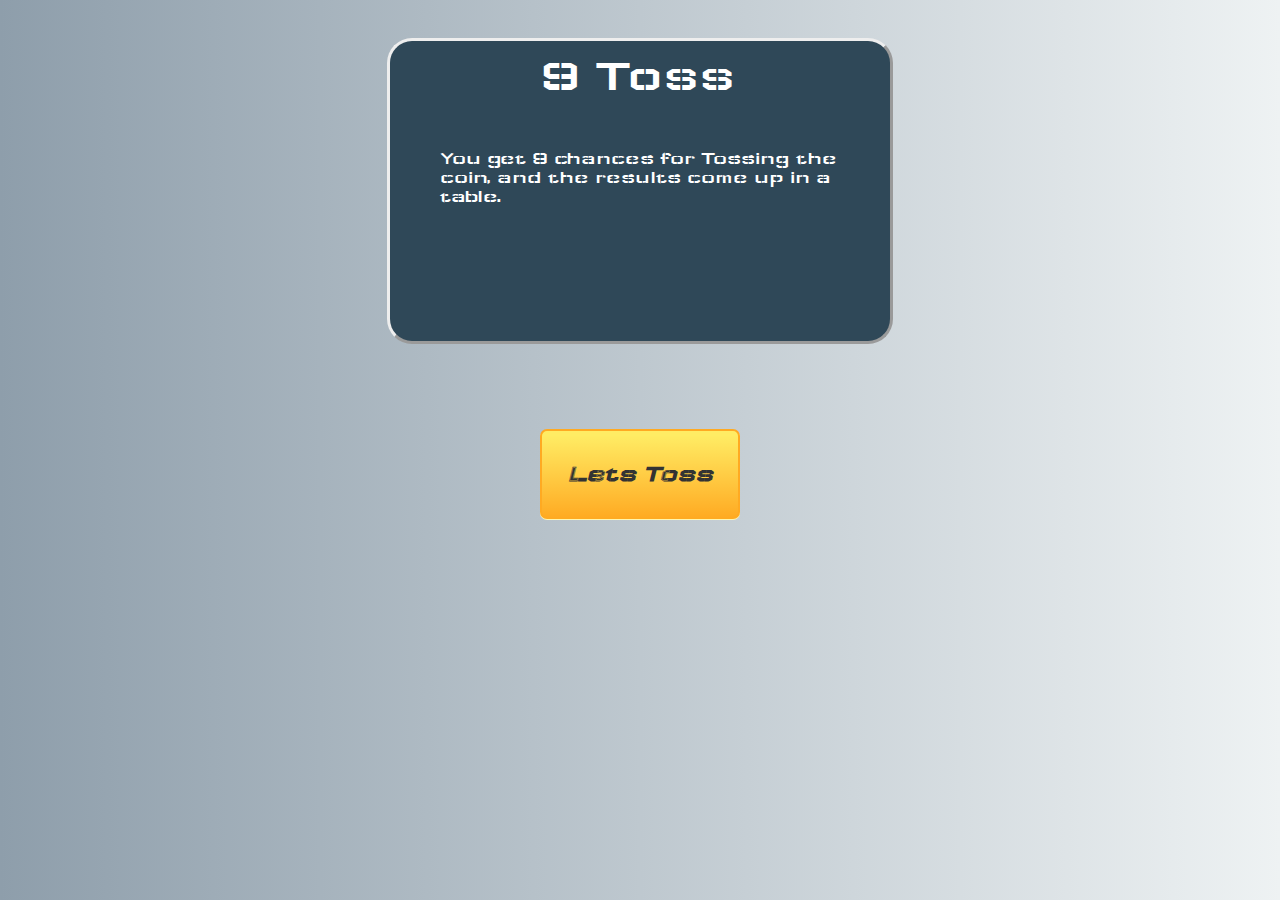
<file: index.html>
<!DOCTYPE html>
<html lang="en" dir="ltr">
  <head>
    <meta charset="utf-8">
    <link rel="preconnect" href="https://fonts.gstatic.com">
<link href="https://fonts.googleapis.com/css2?family=Lobster&display=swap" rel="stylesheet">
<script src="https://ajax.googleapis.com/ajax/libs/jquery/3.5.1/jquery.min.js"></script>
<link rel="preconnect" href="https://fonts.gstatic.com">
<link href="https://fonts.googleapis.com/css2?family=Wallpoet&display=swap" rel="stylesheet">
    <link rel="stylesheet" href="styles.css">
    <title>9 Toss</title>
  </head>
  <body>
      <div class="page1">
        <span id="rul1">9 Toss</span>
        <span id="rule">You get 9 chances for Tossing the coin, and the results come up in a table.</span>
        <button type="button" name="button" id="next"><span>Lets Toss</span></button>

      </div>
<script src="index.js" charset="utf-8"></script>
  </body>
</html>
</file>
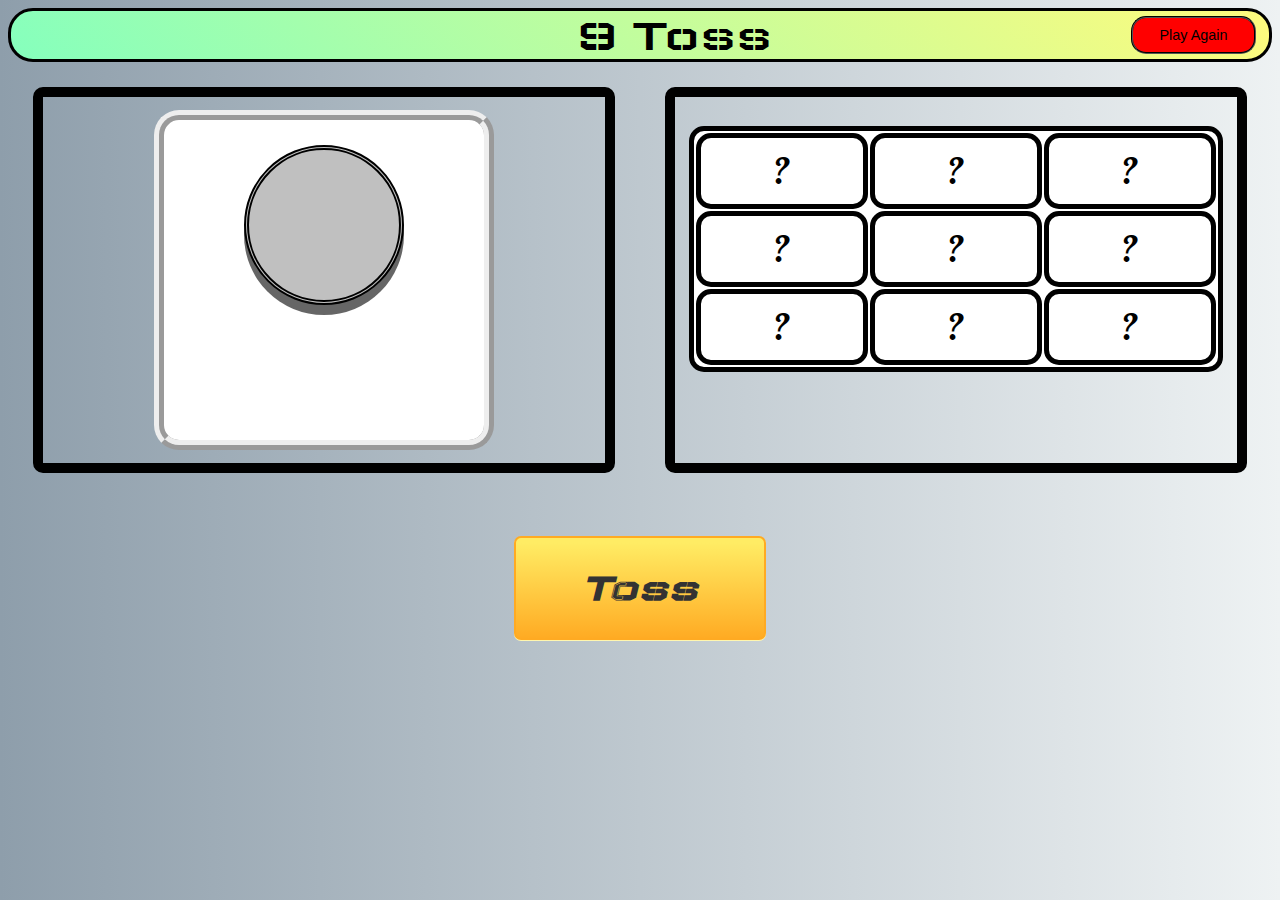
<file: index1.html>
<!DOCTYPE html>
<html lang="en" dir="ltr">
  <head>
    <meta charset="utf-8">
    <link rel="preconnect" href="https://fonts.gstatic.com">
<link href="https://fonts.googleapis.com/css2?family=Lobster&display=swap" rel="stylesheet">
<script src="https://ajax.googleapis.com/ajax/libs/jquery/3.5.1/jquery.min.js"></script>
<link rel="preconnect" href="https://fonts.gstatic.com">
<link href="https://fonts.googleapis.com/css2?family=Wallpoet&display=swap" rel="stylesheet">
    <link rel="stylesheet" href="styles.css">
    <title></title>
  </head>
  <header>
    <span id="tossHead">9 Toss</span>
    <button onclick=window.location.href='index1.html' id="playAgain" type="button"><span>Play Again</span></button>
  </header>
  <body>
    <div class="flex-container">
      <div class="flex-child">
        <div class="board">
          <div id="coinflip">
                <span id="face"></span>

            </div>
              <span id="headsTails"></span>
          </div>
      </div>
      <div class="flex-child">
        <table>
      <tbody class="row">
        <tr>
          <td id="td1">?</td>
          <td id="td2">?</td>
          <td id="td3">?</td>
        </tr>
        <tr>
          <td id="td4">?</td>
          <td id="td5">?</td>
          <td id="td6">?</td>
        </tr>
        <tr>
          <td id="td7">?</td>
          <td id="td8">?</td>
          <td id="td9">?</td>
        </tr>
        </tbody>
      </table>

      </div>
  </div>

</div>
    <button type="button" name="button" id="button">Toss</button>


<script src="index1.js" charset="utf-8"></script>

  </body>
</html>
</file>
<file: styles.css>
body {
  background: #8e9eab;  /* fallback for old browsers */
  background: -webkit-linear-gradient(to left, #eef2f3, #8e9eab);  /* Chrome 10-25, Safari 5.1-6 */
  background: linear-gradient(to left, #eef2f3, #8e9eab); /* W3C, IE 10+/ Edge, Firefox 16+, Chrome 26+, Opera 12+, Safari 7+ */
}

header {
  background-color: #85FFBD;
  background-image: linear-gradient(45deg, #85FFBD 0%, #FFFB7D 100%);
  border-radius: 25px;
  border-style: solid;
  height: 3rem;
}



#tossHead {
  font-family: 'Wallpoet', cursive;
  margin-left: 45%;
  margin-top: 0.3rem;
  font-size: 300%;
}

#playAgain {
   background-color: red;
   font-size: 90%;
   float: right;
   margin-right: 1%;
   margin-top: 0.3rem;
   border-style: groove;
   cursor: pointer;
   width: 10%;
   height: 80%;
   border-radius: 15px;
   font-family: 'Pathway Gothic One', sans-serif;
}

.flex-container {
display: flex;

}

.flex-child {
  flex: 1;
  border: 10px solid black;
  border-radius: 10px;
  margin: 2%;
  padding: 1%;
  font-family: 'Lobster', cursive;

}

.board {
  font-family: 'Lobster', cursive;
  background-color: white;
  border-style:ridge;
  border-width: 10px;
  width: 20rem;
  height: 20rem;
  margin: auto;
  border-radius: 25px;
  margin: auto;
  display: block;
  }

  .page1 {
    width: 500px;
    height: 300px;
    background-color: #2f4858;
    margin: auto;
    border-radius: 25px;
    border-style: outset;
    font-family: 'Audiowide', cursive;
    margin-top: 3%;

  }


#coinflip {
font-family: 'Lobster', cursive;
margin: auto;
margin-top: 8%;
margin-bottom: 8%;
display:block;
border-style:double;
border-width: thick;
box-shadow: 0 10px #666;
background-color: silver;
height: 150px;
width: 150px;
border-radius: 120px;
text-align: center;
line-height: 350%;
font-size: 400%;
}



table, th, td {
  font-size: 150%;
  margin: auto;
  margin-top: 3%;
  margin-bottom: 3%;
  border: 5px solid black;
  border-radius: 15px;
  table-layout: auto;
  text-align: center;
}

table {
  background-color: white;
}

td {
  width: 10rem;
  height: 4rem;
}

.row {
  background-color: white;
}


#headsTails {
  margin-right: 2rem;
  padding-top: 3rem;
  padding-bottom: 1rem;
  font-size: 200%;
  float: right;
  font-family: 'Lobster', cursive;
}

#rul1{
  font-family: 'Wallpoet', cursive;
  color: white;
  margin-left: auto;
  margin-right: auto;
  display: block;
  font-size: 300%;
  margin-top: 2%;
  margin-left: 30%;
  display: block;
}

#rule{
  font-family: 'Wallpoet', cursive;
  color: white;
  margin-left: auto;
  margin-right: auto;
  font-size: 120%;
  padding-left: 2%;
  padding-right: 2%;
  width: 80%;
  height: 10%;
  margin-top: 10%;
  display: block;
}

#next {
  font-family: 'Wallpoet', cursive;
  margin-left: auto;
  margin-right: auto;
  display: block;
  font-size: 150%;
  margin-top: 50%;
  width: 40%;
  height: 30%;
  cursor: pointer;
  outline: none;
  box-shadow: 0px 1px 0px 0px #fff6af;
  background:linear-gradient(to bottom, #ffec64 5%, #ffab23 100%);
  background-color:#ffec64;
  border-radius:7px;
  border:2px solid #ffaa22;
  cursor:pointer;
  color:#333333;
  font-weight:bold;
  font-style:italic;

}

#next:hover {
  background:linear-gradient(to bottom, #ffab23 5%, #ffec64 100%);
	background-color:#ffab23;
}

#next:active {
  position:relative;
	top:1px;
}


#button {
  font-family: 'Wallpoet', cursive;
  margin-left: auto;
  margin-right: auto;
  display: block;
  font-size: 150%;
  margin-top: 3%;
  width: 20%;
  height: 10%;
  cursor: pointer;
  outline: none;
  box-shadow: 0px 1px 0px 0px #fff6af;
  background:linear-gradient(to bottom, #ffec64 5%, #ffab23 100%);
  background-color:#ffec64;
  border-radius:7px;
  border:2px solid #ffaa22;
  cursor:pointer;
  color:#333333;
  font-size:40px;
  font-weight:bold;
  font-style:italic;
  padding:30px 25px;
}

#button:hover {
  background:linear-gradient(to bottom, #ffab23 5%, #ffec64 100%);
	background-color:#ffab23;
}

#button:active {
  position:relative;
	top:1px;
}
</file>
